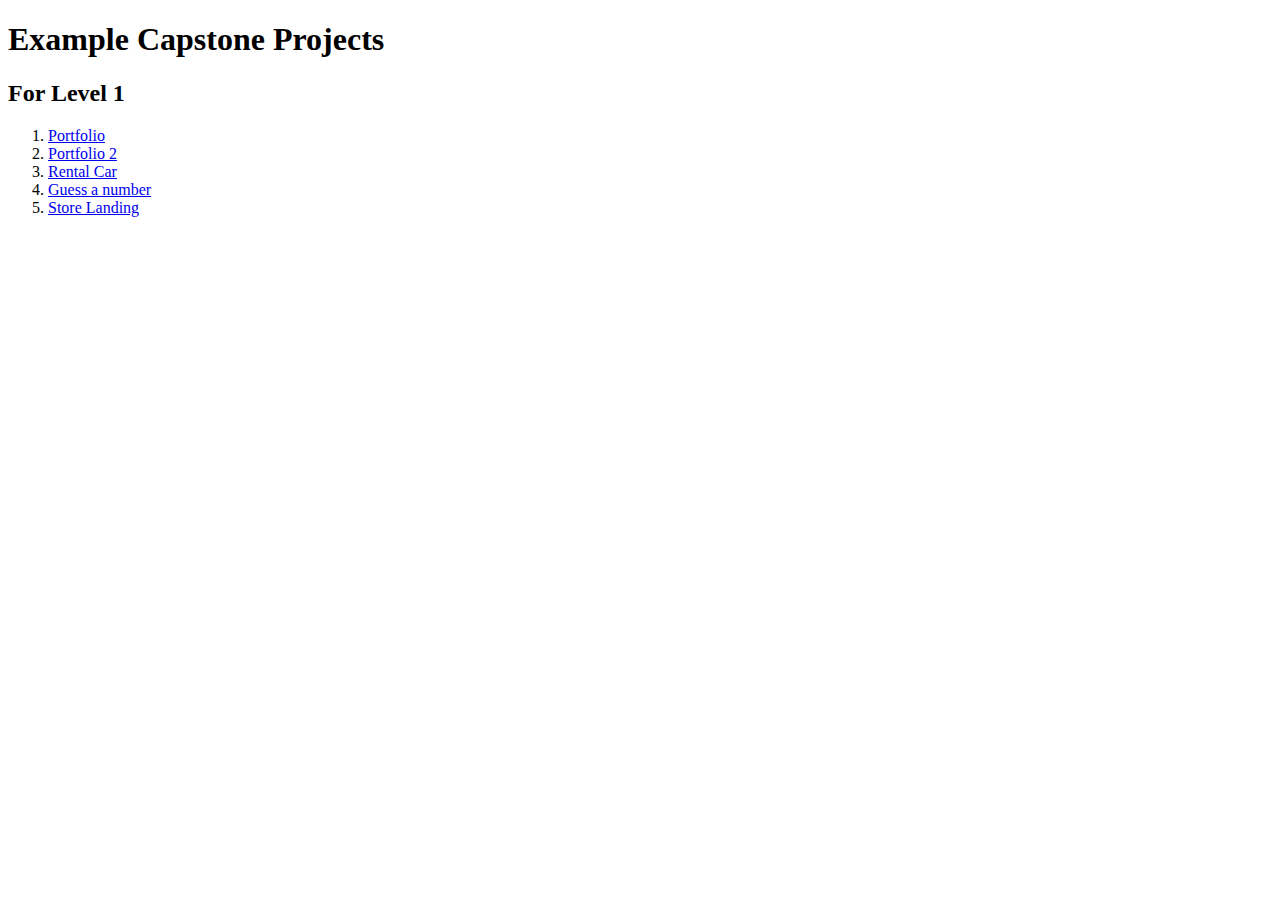
<file: index.html>
<!DOCTYPE html>
<html lang="en">
<head>
    <meta charset="UTF-8">
    <meta name="viewport" content="width=device-width, initial-scale=1.0">
    <title>Examples</title>
</head>
<body>
    <h1>Example Capstone Projects</h1>
    <h2>For Level 1</h2>
    <ol>
        <li><a href="./portfolio/"> Portfolio </a></li>
        <li><a href="./portfolio2/"> Portfolio 2 </a></li>
        <li><a href="./rental-car/"> Rental Car </a></li>
        <li><a href="./guess-a-number/"> Guess a number </a></li>
        <li><a href="./store-landing/"> Store Landing </a></li>
    </ol>
</body>
</html>
</file>
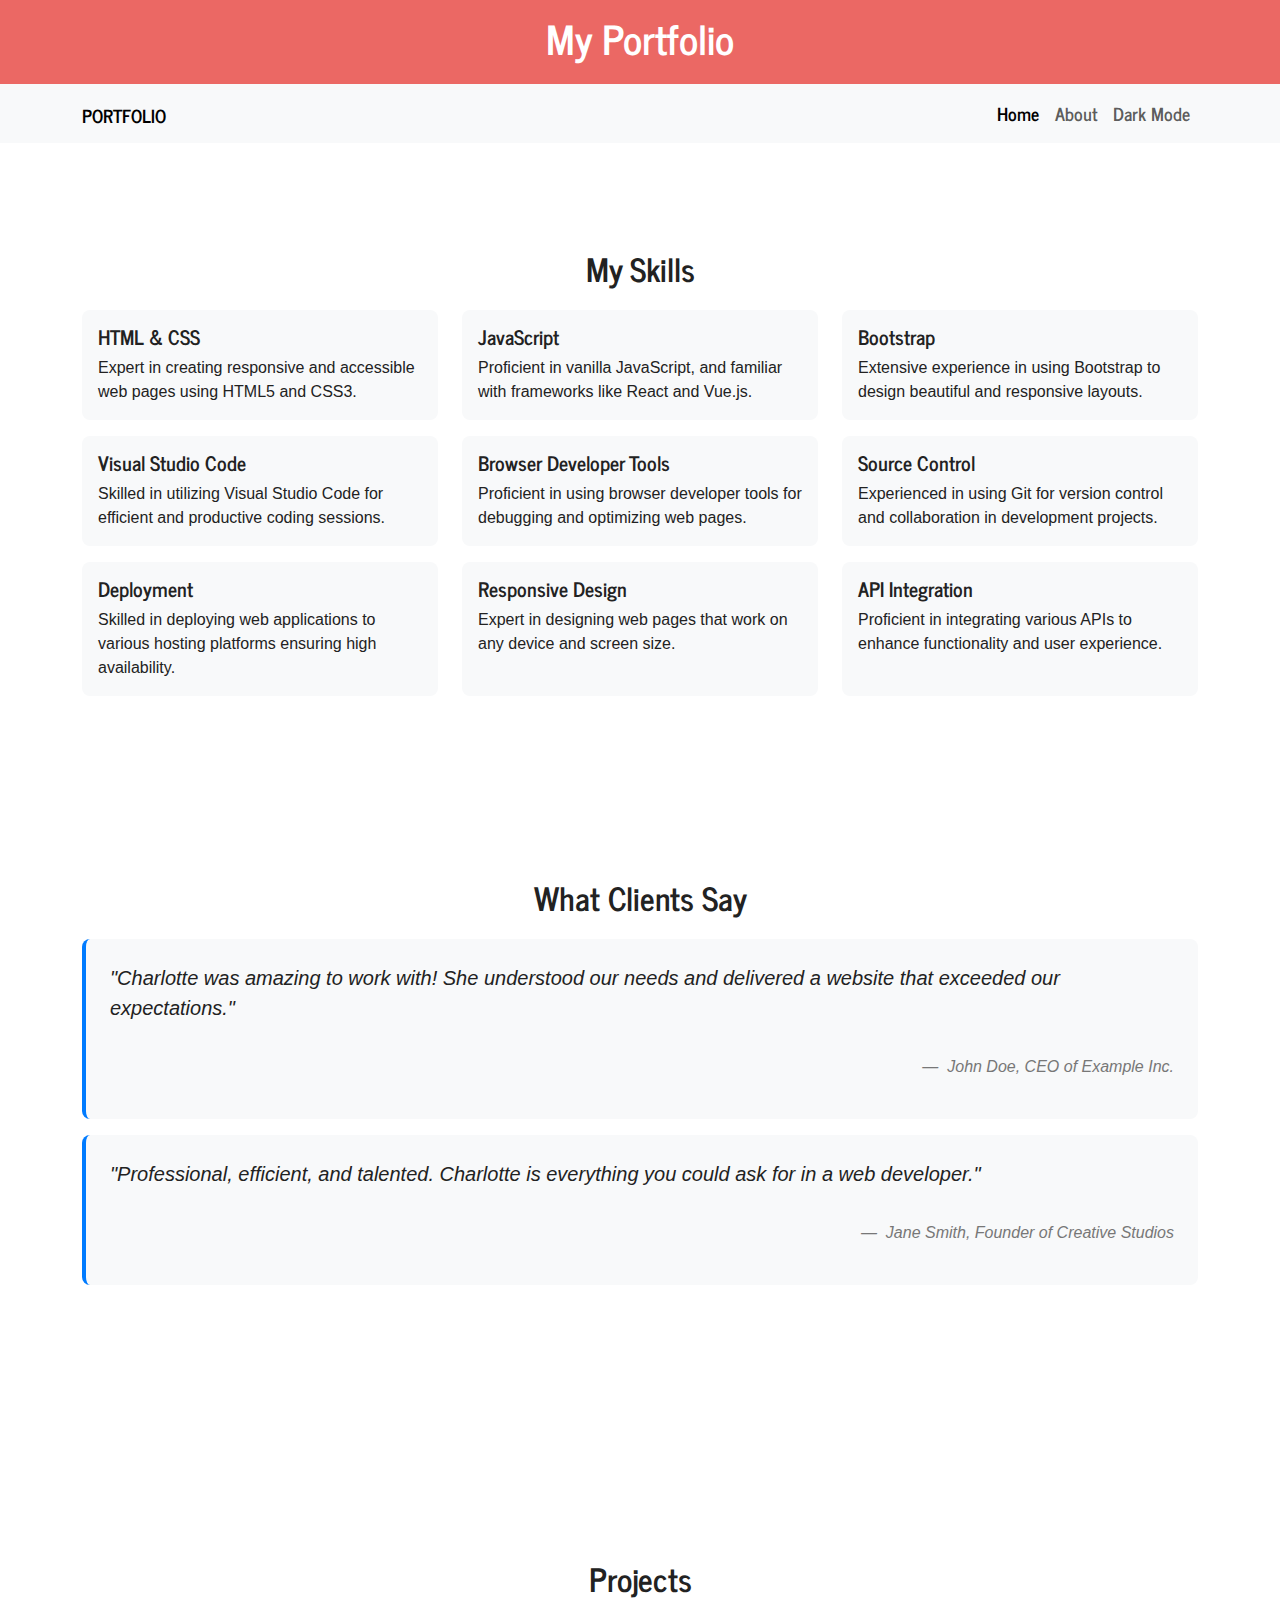
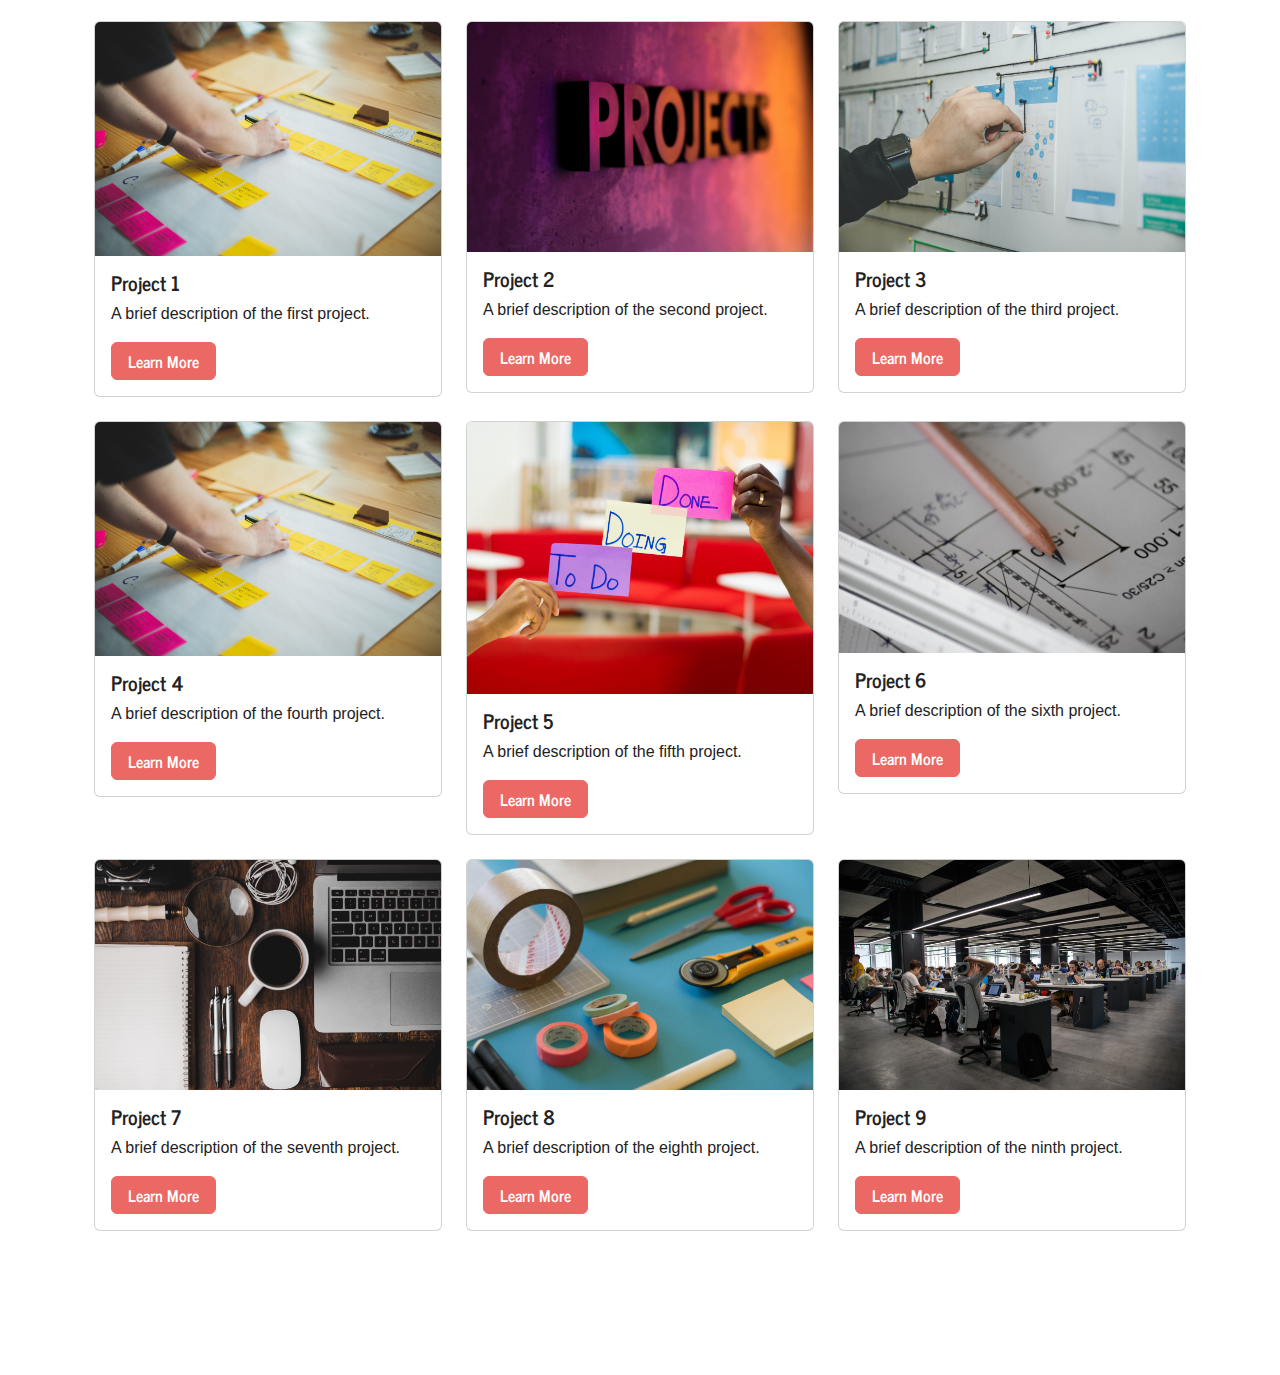
<file: portfolio/index.html>
<!DOCTYPE html>
<html lang="en">
  <head>
    <meta charset="UTF-8" />
    <meta http-equiv="X-UA-Compatible" content="IE=edge" />
    <meta name="viewport" content="width=device-width, initial-scale=1.0" />
    <title>Portfolio</title>
    <link href="bootstrap.min.css" rel="stylesheet" />
    <link id="darkThemeStylesheet" rel="stylesheet" href="dark-theme.css" disabled>
    <link rel="stylesheet" href="styles.css" />
  </head>

  <body>
    <header class="bg-primary text-white text-center py-3">
      <h1>My Portfolio</h1>
    </header>
    <!--* NAVIGATION  -->
    <nav class="navbar navbar-expand-lg navbar-light bg-light">
      <div class="container">
        <a class="navbar-brand" href="#">Portfolio</a>
        <button
          class="navbar-toggler"
          type="button"
          data-bs-toggle="collapse"
          data-bs-target="#navbarNav"
          aria-controls="navbarNav"
          aria-expanded="false"
          aria-label="Toggle navigation"
        >
          <span class="navbar-toggler-icon"></span>
        </button>
        <div class="collapse navbar-collapse" id="navbarNav">
          <ul class="navbar-nav ms-auto">
            <li class="nav-item">
              <a class="nav-link active" aria-current="page" href="index.html"
                >Home</a
              >
            </li>
            <li class="nav-item">
              <a class="nav-link" href="about.html">About</a>
            </li>
            <li onclick="toggleDarkMode()" class="nav-item">
              <a class="nav-link pointer">Dark Mode</a>
            </li>
          </ul>
        </div>
      </div>
    </nav>


    <!--* SKILLS  -->
    <section class="container mt-5">
      <h2 class="mb-4 text-center">My Skills</h2>
      <div class="row">
        <div class="col-md-4 mb-3">
          <div class="card skill-card h-100">
            <div class="card-body">
              <h5 class="card-title">HTML & CSS</h5>
              <p class="card-text">
                Expert in creating responsive and accessible web pages using
                HTML5 and CSS3.
              </p>
            </div>
          </div>
        </div>
        <div class="col-md-4 mb-3">
          <div class="card skill-card h-100">
            <div class="card-body">
              <h5 class="card-title">JavaScript</h5>
              <p class="card-text">
                Proficient in vanilla JavaScript, and familiar with frameworks
                like React and Vue.js.
              </p>
            </div>
          </div>
        </div>
        <div class="col-md-4 mb-3">
          <div class="card skill-card h-100">
            <div class="card-body">
              <h5 class="card-title">Bootstrap</h5>
              <p class="card-text">
                Extensive experience in using Bootstrap to design beautiful and
                responsive layouts.
              </p>
            </div>
          </div>
        </div>
        <div class="col-md-4 mb-3">
          <div class="card skill-card h-100">
            <div class="card-body">
              <h5 class="card-title">Visual Studio Code</h5>
              <p class="card-text">
                Skilled in utilizing Visual Studio Code for efficient and
                productive coding sessions.
              </p>
            </div>
          </div>
        </div>
        <div class="col-md-4 mb-3">
          <div class="card skill-card h-100">
            <div class="card-body">
              <h5 class="card-title">Browser Developer Tools</h5>
              <p class="card-text">
                Proficient in using browser developer tools for debugging and
                optimizing web pages.
              </p>
            </div>
          </div>
        </div>
        <div class="col-md-4 mb-3">
          <div class="card skill-card h-100">
            <div class="card-body">
              <h5 class="card-title">Source Control</h5>
              <p class="card-text">
                Experienced in using Git for version control and collaboration
                in development projects.
              </p>
            </div>
          </div>
        </div>
        <div class="col-md-4 mb-3">
          <div class="card skill-card h-100">
            <div class="card-body">
              <h5 class="card-title">Deployment</h5>
              <p class="card-text">
                Skilled in deploying web applications to various hosting
                platforms ensuring high availability.
              </p>
            </div>
          </div>
        </div>
        <div class="col-md-4 mb-3">
          <div class="card skill-card h-100">
            <div class="card-body">
              <h5 class="card-title">Responsive Design</h5>
              <p class="card-text">
                Expert in designing web pages that work on any device and screen
                size.
              </p>
            </div>
          </div>
        </div>
        <div class="col-md-4 mb-3">
          <div class="card skill-card h-100">
            <div class="card-body">
              <h5 class="card-title">API Integration</h5>
              <p class="card-text">
                Proficient in integrating various APIs to enhance functionality
                and user experience.
              </p>
            </div>
          </div>
        </div>
      </div>
    </section>

    <!--* TESTIMONIALS  -->
    <section class="container mt-5 mb-5">
      <h2 class="mb-4 text-center">What Clients Say</h2>
      <div class="testimonial p-4">
        <blockquote class="blockquote">
          <p class="mb-5">
            "Charlotte was amazing to work with! She understood our needs and
            delivered a website that exceeded our expectations."
          </p>
          <footer class="blockquote-footer text-end">
            John Doe, CEO of Example Inc.
          </footer>
        </blockquote>
      </div>
      <div class="testimonial p-4 mt-3">
        <blockquote class="blockquote">
          <p class="mb-5">
            "Professional, efficient, and talented. Charlotte is everything you
            could ask for in a web developer."
          </p>
          <footer class="blockquote-footer text-end">
            Jane Smith, Founder of Creative Studios
          </footer>
        </blockquote>
      </div>
    </section>

    <section class="container mt-5">

<section class="container mt-5">
  <h2 class="mb-4 text-center">Projects</h2>
  <div class="row">
    <!-- Existing Projects -->
    <div class="col-md-4 mb-4">
      <div class="card">
        <img
          src="assets/img/project.jpg"
          class="card-img-top"
          alt="Project 1"
        />
        <div class="card-body">
          <h5 class="card-title">Project 1</h5>
          <p class="card-text">A brief description of the first project.</p>
          <button
            type="button"
            class="btn btn-primary"
            data-bs-toggle="modal"
            data-bs-target="#projectModal1"
          >
            Learn More
          </button>
        </div>
      </div>
    </div>
    <div class="col-md-4 mb-4">
      <div class="card">
        <img
          src="assets/img/project2.jpg"
          class="card-img-top"
          alt="Project 2"
        />
        <div class="card-body">
          <h5 class="card-title">Project 2</h5>
          <p class="card-text">
            A brief description of the second project.
          </p>
          <button
            type="button"
            class="btn btn-primary"
            data-bs-toggle="modal"
            data-bs-target="#projectModal2"
          >
            Learn More
          </button>
        </div>
      </div>
    </div>


    <div class="col-md-4 mb-4">
      <div class="card">
        <img
          src="assets/img/project3.jpg"
          class="card-img-top"
          alt="Project 3"
        />
        <div class="card-body">
          <h5 class="card-title">Project 3</h5>
          <p class="card-text">
            A brief description of the third project.
          </p>
          <button
            type="button"
            class="btn btn-primary"
            data-bs-toggle="modal"
            data-bs-target="#projectModal3"
          >
            Learn More
          </button>
        </div>
      </div>
    </div>
 <!-- Project 4 -->
<div class="col-md-4 mb-4">
  <div class="card">
    <img
      src="assets/img/project4.jpg"
      class="card-img-top"
      alt="Project 4"
    />
    <div class="card-body">
      <h5 class="card-title">Project 4</h5>
      <p class="card-text">
        A brief description of the fourth project.
      </p>
      <button
        type="button"
        class="btn btn-primary"
        data-bs-toggle="modal"
        data-bs-target="#projectModal4"
      >
        Learn More
      </button>
    </div>
  </div>
</div>

<!-- Project 5 -->
<div class="col-md-4 mb-4">
  <div class="card">
    <img
      src="assets/img/project5.jpg"
      class="card-img-top"
      alt="Project 5"
    />
    <div class="card-body">
      <h5 class="card-title">Project 5</h5>
      <p class="card-text">
        A brief description of the fifth project.
      </p>
      <button
        type="button"
        class="btn btn-primary"
        data-bs-toggle="modal"
        data-bs-target="#projectModal5"
      >
        Learn More
      </button>
    </div>
  </div>
</div>

<!-- Project 6 -->
<div class="col-md-4 mb-4">
  <div class="card">
    <img
      src="assets/img/project6.jpg"
      class="card-img-top"
      alt="Project 6"
    />
    <div class="card-body">
      <h5 class="card-title">Project 6</h5>
      <p class="card-text">
        A brief description of the sixth project.
      </p>
      <button
        type="button"
        class="btn btn-primary"
        data-bs-toggle="modal"
        data-bs-target="#projectModal6"
      >
        Learn More
      </button>
    </div>
  </div>
</div>

<!-- Project 7 -->
<div class="col-md-4 mb-4">
  <div class="card">
    <img
      src="assets/img/project7.jpg"
      class="card-img-top"
      alt="Project 7"
    />
    <div class="card-body">
      <h5 class="card-title">Project 7</h5>
      <p class="card-text">
        A brief description of the seventh project.
      </p>
      <button
        type="button"
        class="btn btn-primary"
        data-bs-toggle="modal"
        data-bs-target="#projectModal7"
      >
        Learn More
      </button>
    </div>
  </div>
</div>

<!-- Project 8 -->
<div class="col-md-4 mb-4">
  <div class="card">
    <img
      src="assets/img/project8.jpg"
      class="card-img-top"
      alt="Project 8"
    />
    <div class="card-body">
      <h5 class="card-title">Project 8</h5>
      <p class="card-text">
        A brief description of the eighth project.
      </p>
      <button
        type="button"
        class="btn btn-primary"
        data-bs-toggle="modal"
        data-bs-target="#projectModal8"
      >
        Learn More
      </button>
    </div>
  </div>
</div>

<!-- Project 9 -->
<div class="col-md-4 mb-4">
  <div class="card">
    <img
      src="assets/img/project9.jpg"
      class="card-img-top"
      alt="Project 9"
    />
    <div class="card-body">
      <h5 class="card-title">Project 9</h5>
      <p class="card-text">
        A brief description of the ninth project.
      </p>
      <button
        type="button"
        class="btn btn-primary"
        data-bs-toggle="modal"
        data-bs-target="#projectModal9"
      >
        Learn More
      </button>
    </div>
  </div>
</div>

  </div>
</section>


    <!-- Modal -->
    <div
      class="modal fade"
      id="projectModal"
      tabindex="-1"
      aria-labelledby="projectModalLabel"
      aria-hidden="true"
    >
      <div class="modal-dialog">
        <div class="modal-content">
          <div class="modal-header">
            <h5 class="modal-title" id="projectModalLabel">Project Details</h5>
            <button
              type="button"
              class="btn-close"
              data-bs-dismiss="modal"
              aria-label="Close"
            ></button>
          </div>
          <div class="modal-body">
            More details about the project can be placed here.
          </div>
          <div class="modal-footer">
            <button
              type="button"
              class="btn btn-secondary"
              data-bs-dismiss="modal"
            >
              Close
            </button>
          </div>
        </div>
      </div>
    </div>

    <script src="https://cdn.jsdelivr.net/npm/@popperjs/core@2.11.8/dist/umd/popper.min.js" integrity="sha384-I7E8VVD/ismYTF4hNIPjVp/Zjvgyol6VFvRkX/vR+Vc4jQkC+hVqc2pM8ODewa9r" crossorigin="anonymous"></script>
    <script src="https://cdn.jsdelivr.net/npm/bootstrap@5.3.2/dist/js/bootstrap.min.js" integrity="sha384-BBtl+eGJRgqQAUMxJ7pMwbEyER4l1g+O15P+16Ep7Q9Q+zqX6gSbd85u4mG4QzX+" crossorigin="anonymous"></script>
    <script src="script.js"></script>
  </body>
</html>
</file>
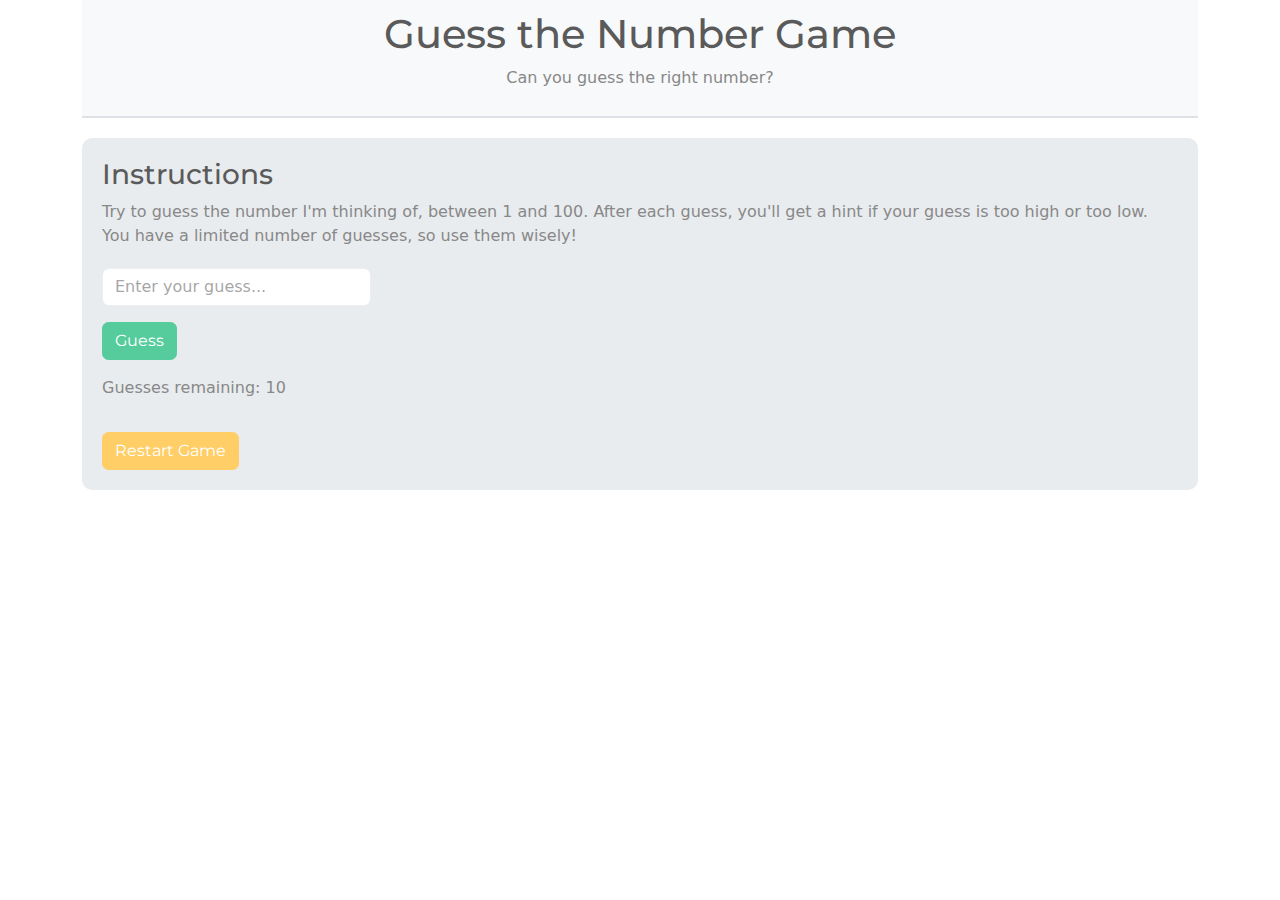
<file: guess-a-number/game.html>
<!DOCTYPE html>
<html lang="en">
  <head>
    <meta charset="UTF-8" />
    <meta name="viewport" content="width=device-width, initial-scale=1.0" />
    <title>Guess the Number</title>
    <link href="bootstrap.css" rel="stylesheet" />
    <link rel="stylesheet" href="styles.css" />
    <script src="game.js" defer></script>
  </head>
  <body>
    <div class="container">
      <div class="header text-center">
        <h1>Guess the Number Game</h1>
        <p>Can you guess the right number?</p>
      </div>

      <div class="game-container">
        <div class="instructions">
          <h3>Instructions</h3>
          <p>
            Try to guess the number I'm thinking of, between 1 and 100. After
            each guess, you'll get a hint if your guess is too high or too low.
            You have a limited number of guesses, so use them wisely!
          </p>
        </div>

        <input
          type="number"
          id="guess"
          class="form-control my-3 w-25"
          placeholder="Enter your guess..."
        />
        <button id="submitGuess" class="btn btn-success">Guess</button>
        <div id="result" class="mt-3"></div>
        <div id="guessesRemaining" class="mt-3"></div>
        <div id="score" class="mt-3"></div>
        <button id="restartGame" class="btn btn-warning mt-3">
          Restart Game
        </button>
      </div>
    </div>
  </body>
</html>
</file>
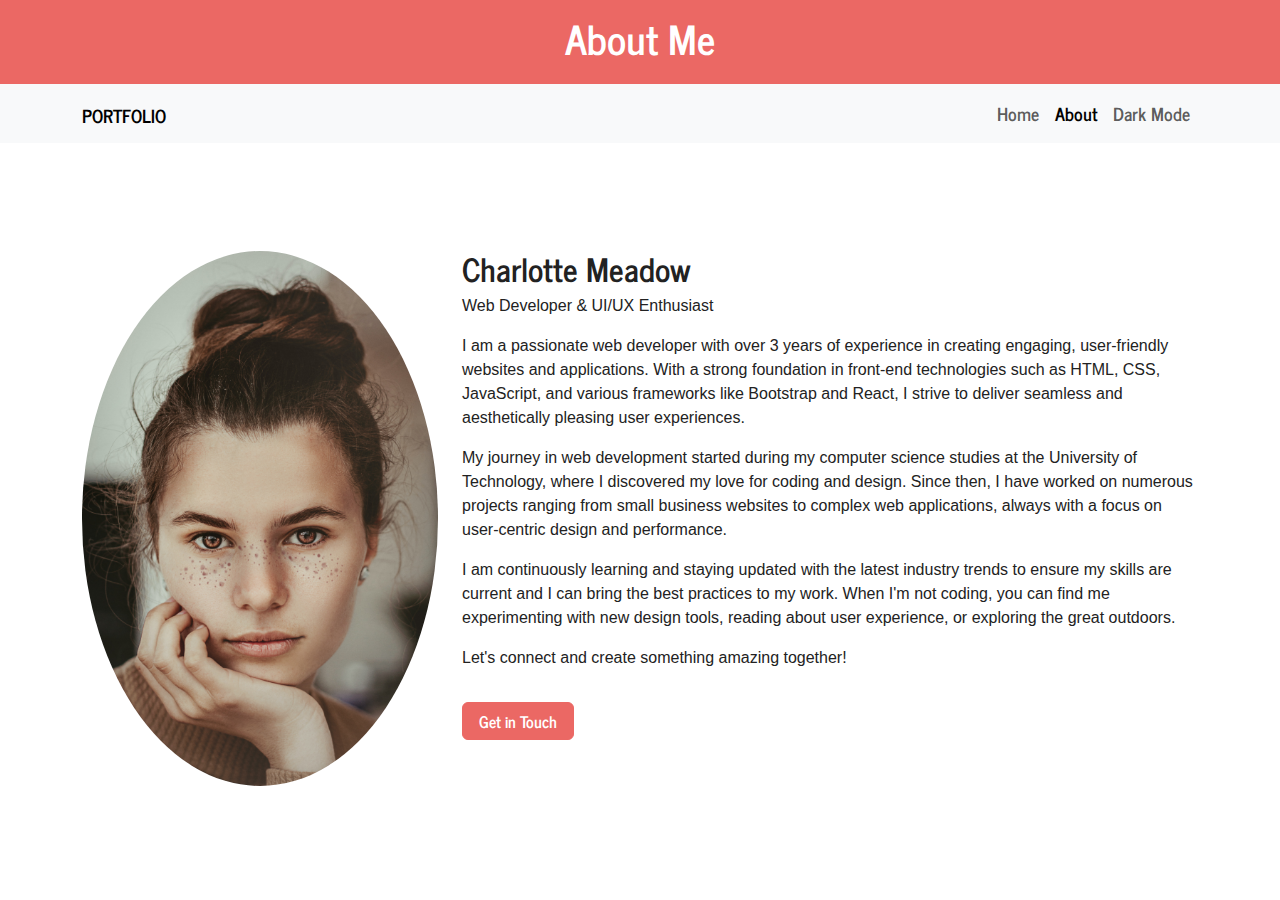
<file: portfolio/about.html>
<!DOCTYPE html>
<html lang="en">
  <head>
    <meta charset="UTF-8" />
    <meta http-equiv="X-UA-Compatible" content="IE=edge" />
    <meta name="viewport" content="width=device-width, initial-scale=1.0" />
    <title>About Me</title>
    <link href="bootstrap.min.css" rel="stylesheet" />
    <link
      id="darkThemeStylesheet"
      rel="stylesheet"
      href="dark-theme.css"
      disabled
    />
    <link rel="stylesheet" href="styles.css" />
  </head>

  <body>
    <header class="bg-primary text-white text-center py-3">
      <h1>About Me</h1>
    </header>

    <nav class="navbar navbar-expand-lg navbar-light bg-light">
      <div class="container">
        <a class="navbar-brand" href="#">Portfolio</a>
        <button
          class="navbar-toggler"
          type="button"
          data-bs-toggle="collapse"
          data-bs-target="#navbarNav"
          aria-controls="navbarNav"
          aria-expanded="false"
          aria-label="Toggle navigation"
        >
          <span class="navbar-toggler-icon"></span>
        </button>
        <div class="collapse navbar-collapse" id="navbarNav">
          <ul class="navbar-nav ms-auto">
            <li class="nav-item">
              <a class="nav-link" href="index.html">Home</a>
            </li>
            <li class="nav-item">
              <a class="nav-link active" aria-current="page" href="about.html"
                >About</a
              >
            </li>
            <li onclick="toggleDarkMode()" class="nav-item">
              <a class="nav-link pointer">Dark Mode</a>
            </li>
          </ul>
        </div>
      </div>
    </nav>

    <section class="container mt-5">
      <div class="row">
        <div class="col-md-4">
          <img
            src="assets/img/profile.jpg"
            alt="Profile Picture"
            class="img-fluid rounded-circle"
          />
        </div>
        <div class="col-md-8">
          <h2>Charlotte Meadow</h2>
          <p>Web Developer & UI/UX Enthusiast</p>
          <p>
            I am a passionate web developer with over 3 years of experience in
            creating engaging, user-friendly websites and applications. With a
            strong foundation in front-end technologies such as HTML, CSS,
            JavaScript, and various frameworks like Bootstrap and React, I
            strive to deliver seamless and aesthetically pleasing user
            experiences.
          </p>
          <p>
            My journey in web development started during my computer science
            studies at the University of Technology, where I discovered my love
            for coding and design. Since then, I have worked on numerous
            projects ranging from small business websites to complex web
            applications, always with a focus on user-centric design and
            performance.
          </p>
          <p>
            I am continuously learning and staying updated with the latest
            industry trends to ensure my skills are current and I can bring the
            best practices to my work. When I'm not coding, you can find me
            experimenting with new design tools, reading about user experience,
            or exploring the great outdoors.
          </p>
          <p>Let's connect and create something amazing together!</p>
          <a
            href="mailto:charlotte.meadow@example.com"
            class="btn btn-primary mt-3"
            >Get in Touch</a
          >
        </div>
      </div>
    </section>

    <script src="https://cdn.jsdelivr.net/npm/bootstrap@5.7.0/dist/js/bootstrap.bundle.min.js"></script>
    <script src="script.js"></script>
  </body>
</html>
</file>
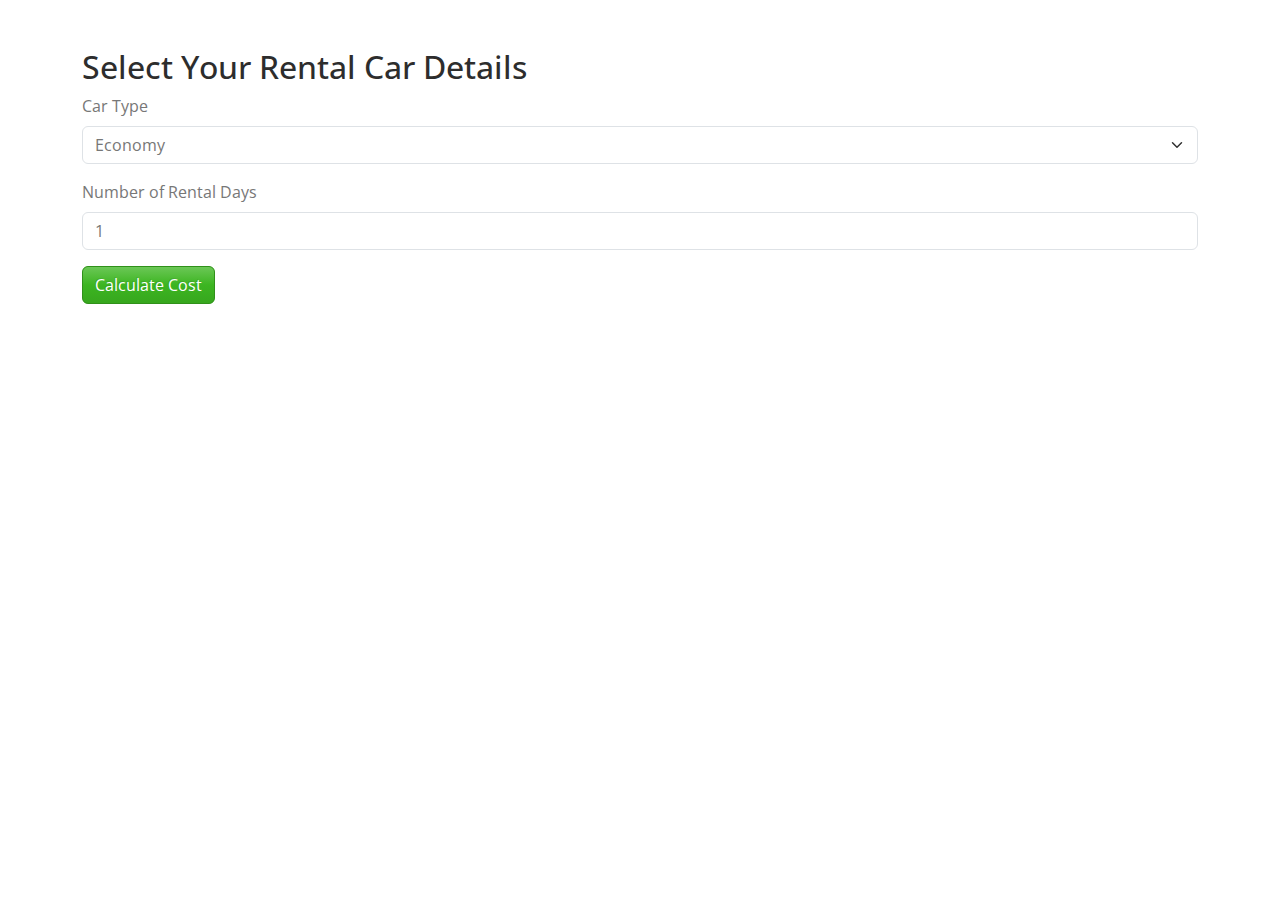
<file: rental-car/details.html>
<!DOCTYPE html>
<html lang="en">
  <head>
    <meta charset="UTF-8" />
    <meta name="viewport" content="width=device-width, initial-scale=1.0" />
    <title>Rental Car Details</title>
    <link href="bootstrap.min.css" rel="stylesheet" />
    <script src="details.js" defer></script>
  </head>
  <body>
    <div class="container mt-5">
      <h2>Select Your Rental Car Details</h2>

      <form id="rentalForm">
        <div class="mb-3">
          <label for="carType" class="form-label">Car Type</label>
          <select class="form-select" id="carType">
            <option value="economy">Economy</option>
            <option value="sedan">Sedan</option>
            <option value="suv">SUV</option>
            <option value="luxury">Luxury</option>
          </select>
        </div>

        <div class="mb-3">
          <label for="rentalDays" class="form-label"
            >Number of Rental Days</label
          >
          <input
            type="number"
            class="form-control"
            id="rentalDays"
            min="1"
            value="1"
          />
        </div>

        <button type="submit" class="btn btn-success">Calculate Cost</button>
      </form>

      <div id="totalCost" class="mt-4"></div>
    </div>
  </body>
</html>
</file>
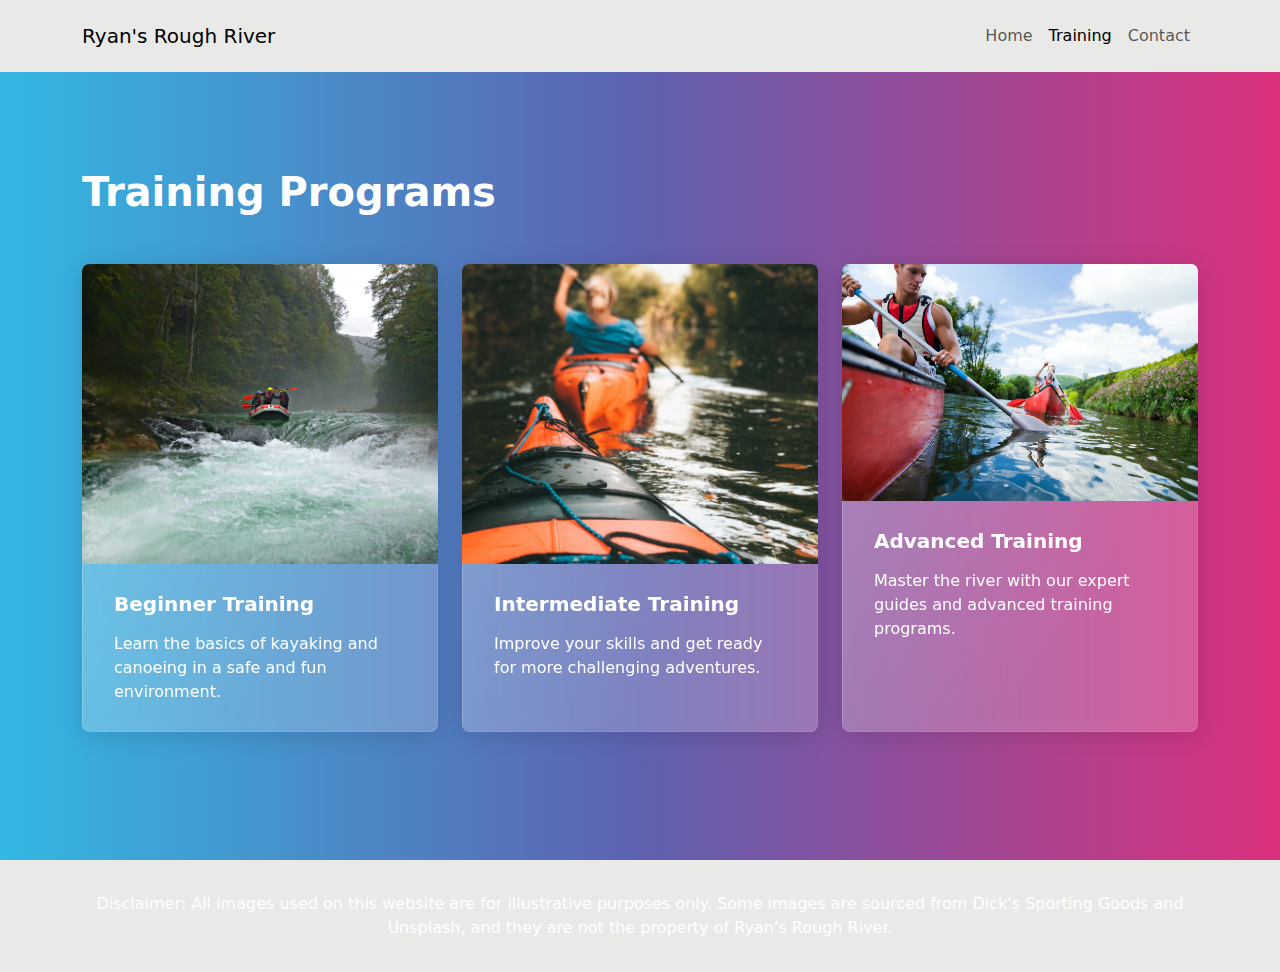
<file: store-landing/training.html>
<!DOCTYPE html>
<html lang="en">
  <head>
    <meta charset="UTF-8" />
    <meta http-equiv="X-UA-Compatible" content="IE=edge" />
    <meta name="viewport" content="width=device-width, initial-scale=1.0" />
    <title>Training - Ryan's Rough River</title>
    <!-- Bootstrap CSS -->
    <link rel="stylesheet" href="bootstrap.min.css" />
    <!-- Custom CSS -->
    <link rel="stylesheet" href="styles.css" />
  </head>
  <body>
    <!-- Navigation Bar -->
    <nav class="navbar navbar-expand-lg navbar-light bg-light">
      <div class="container">
        <a class="navbar-brand" href="index.html">Ryan's Rough River</a>
        <button
          class="navbar-toggler"
          type="button"
          data-bs-toggle="collapse"
          data-bs-target="#navbarNav"
          aria-controls="navbarNav"
          aria-expanded="false"
          aria-label="Toggle navigation"
        >
          <span class="navbar-toggler-icon"></span>
        </button>
        <div class="collapse navbar-collapse" id="navbarNav">
          <ul class="navbar-nav ms-auto">
            <li class="nav-item">
              <a class="nav-link" href="index.html">Home</a>
            </li>
            <li class="nav-item">
              <a
                class="nav-link active"
                aria-current="page"
                href="training.html"
                >Training</a
              >
            </li>
            <li class="nav-item">
              <a
                class="nav-link"
                href="#"
                data-bs-toggle="modal"
                data-bs-target="#contactModal"
                >Contact</a
              >
            </li>
          </ul>
        </div>
      </div>
    </nav>

    <!-- Training Programs Section -->
    <section class="training-programs mt-5">
      <div class="container">
        <h1 class="mb-4">Training Programs</h1>
        <div class="row">
          <!-- Training Card 1 -->
          <div class="col-md-4 mb-3">
            <div class="img-wrapper card h-100">
              <img
                src="assets/img/training1.jpg"
                class="card-img-top"
                alt="Beginner Training"
              />
              <div class="card-body">
                <h5 class="card-title">Beginner Training</h5>
                <p class="card-text">
                  Learn the basics of kayaking and canoeing in a safe and fun
                  environment.
                </p>
              </div>
            </div>
          </div>
          <!-- Training Card 2 -->
          <div class="col-md-4 mb-3">
            <div class="img-wrapper card h-100">
              <img
                src="assets/img/training2.jpg"
                class="card-img-top"
                alt="Intermediate Training"
              />
              <div class="card-body">
                <h5 class="card-title">Intermediate Training</h5>
                <p class="card-text">
                  Improve your skills and get ready for more challenging
                  adventures.
                </p>
              </div>
            </div>
          </div>
          <!-- Training Card 3 -->
          <div class="col-md-4 mb-3">
            <div class="img-wrapper card h-100">
              <img
                src="assets/img/training3.jpg"
                class="card-img-top"
                alt="Advanced Training"
              />
              <div class="card-body">
                <h5 class="card-title">Advanced Training</h5>
                <p class="card-text">
                  Master the river with our expert guides and advanced training
                  programs.
                </p>
              </div>
            </div>
          </div>
        </div>
      </div>
    </section>

    <!-- Contact Modal -->
    <div
      class="modal fade"
      id="contactModal"
      tabindex="-1"
      aria-labelledby="contactModalLabel"
      aria-hidden="true"
    >
      <div class="modal-dialog">
        <div class="modal-content">
          <div class="modal-header">
            <h5 class="modal-title" id="contactModalLabel">Get in Touch</h5>
            <button
              type="button"
              class="btn-close"
              data-bs-dismiss="modal"
              aria-label="Close"
            ></button>
          </div>
          <div class="modal-body">
            <!-- Contact Information -->
            <p>If you have any questions, feel free to reach out to us!</p>
            <p><strong>Email:</strong> info@ryansroughriver.com</p>
            <p><strong>Phone:</strong> (123) 456-7890</p>

            <!-- Contact Form -->
            <form>
              <div class="mb-3">
                <label for="name" class="form-label">Name</label>
                <input type="text" class="form-control" id="name" required />
              </div>
              <div class="mb-3">
                <label for="email" class="form-label">Email address</label>
                <input type="email" class="form-control" id="email" required />
              </div>
              <div class="mb-3">
                <label for="message" class="form-label">Message</label>
                <textarea
                  class="form-control"
                  id="message"
                  rows="3"
                  required
                ></textarea>
              </div>
              <button type="submit" class="btn btn-primary">
                Send Message
              </button>
            </form>
          </div>
        </div>
      </div>
    </div>
    <!-- Footer Section -->
    <footer class="bg-light mt-5 py-3">
      <div class="container text-center">
        <p class="mb-0">
          Disclaimer: All images used on this website are for illustrative
          purposes only. Some images are sourced from Dick's Sporting Goods and
          Unsplash, and they are not the property of Ryan's Rough River.
        </p>
      </div>
    </footer>
    <!-- Bootstrap JS and dependencies -->
    <script
      src="https://cdn.jsdelivr.net/npm/@popperjs/core@2.11.8/dist/umd/popper.min.js"
      integrity="sha384-I7E8VVD/ismYTF4hNIPjVp/Zjvgyol6VFvRkX/vR+Vc4jQkC+hVqc2pM8ODewa9r"
      crossorigin="anonymous"
    ></script>
    <script
      src="https://cdn.jsdelivr.net/npm/bootstrap@5.3.2/dist/js/bootstrap.min.js"
      integrity="sha384-BBtl+eGJRgqQAUMxJ7pMwbEyER4l1g+O15P+16Ep7Q9Q+zqX6gSbd85u4mG4QzX+"
      crossorigin="anonymous"
    ></script>
  </body>
</html>
</file>
<file: portfolio/styles.css>
body {
  font-family: Arial, sans-serif;
}

section {
  padding: 60px 0;
}

img.img-fluid {
  max-width: 100%;
  height: auto;
}

.skill-card {
  background-color: #f8f9fa;
  border: none;
  border-radius: 0.5rem;
  transition: transform 0.2s ease-in-out;
}

.skill-card:hover {
  transform: translateY(-10px);
}

.testimonial {
  background-color: #f8f9fa;
  border-left: 4px solid #007bff;
  border-radius: 0.5rem;
}

.testimonial blockquote {
  font-size: 1.25rem;
  font-style: italic;
}

.testimonial footer {
  font-size: 1rem;
}
.pointer {
  cursor: pointer;
}
</file>
<file: guess-a-number/styles.css>
.header {
  background-color: #f8f9fa;
  padding: 10px 0;
  border-bottom: 2px solid #dee2e6;
  margin-bottom: 20px;
}
.game-container {
  background-color: #e9ecef;
  padding: 20px;
  border-radius: 10px;
}
.instructions {
  margin-bottom: 20px;
}
</file>
<file: store-landing/styles.css>
.hero {
  padding: 100px 0;
}

img {
  max-height: 300px;
  object-fit: cover;
}

.rental-calculator {
  padding: 20px;
}

.rental-calculator h2,
.rental-calculator h4 {
  text-align: center;
}

.rental-calculator form {
  max-width: 500px;
  margin: 0 auto;
}
</file>
